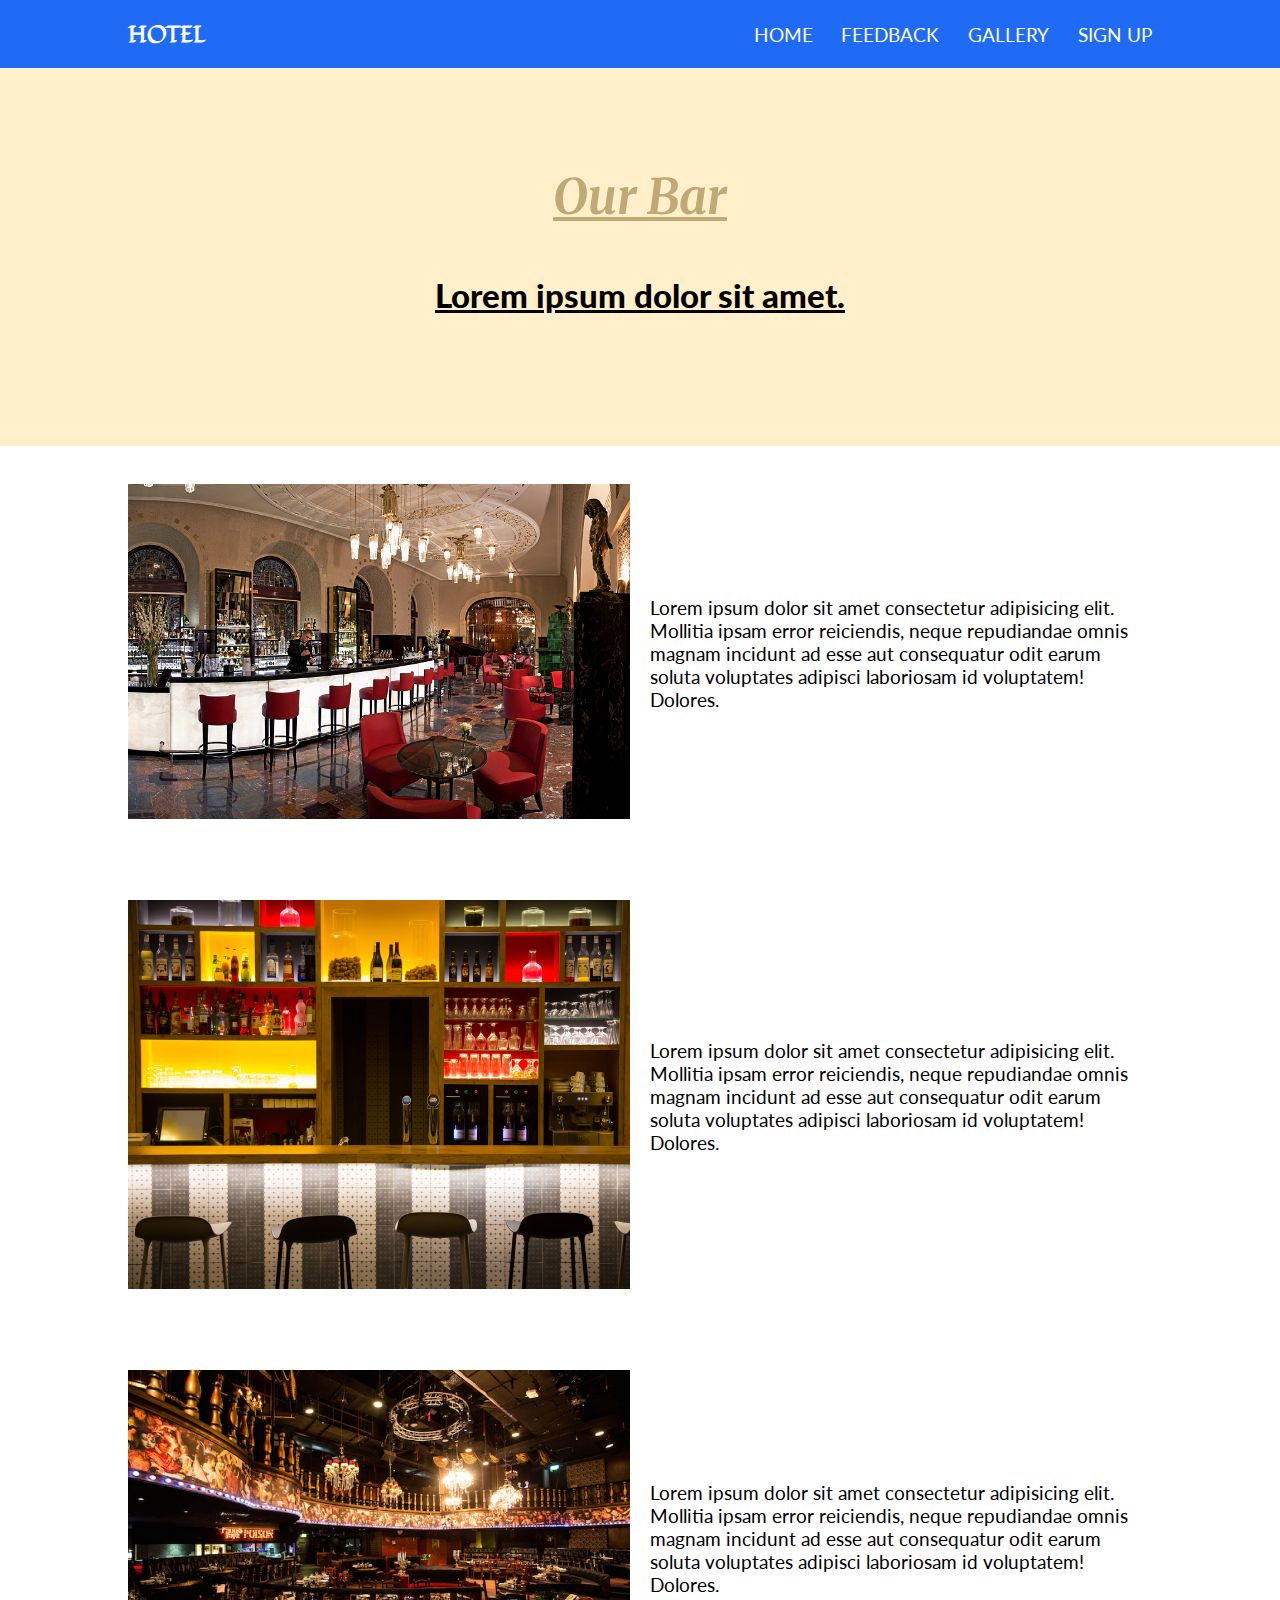
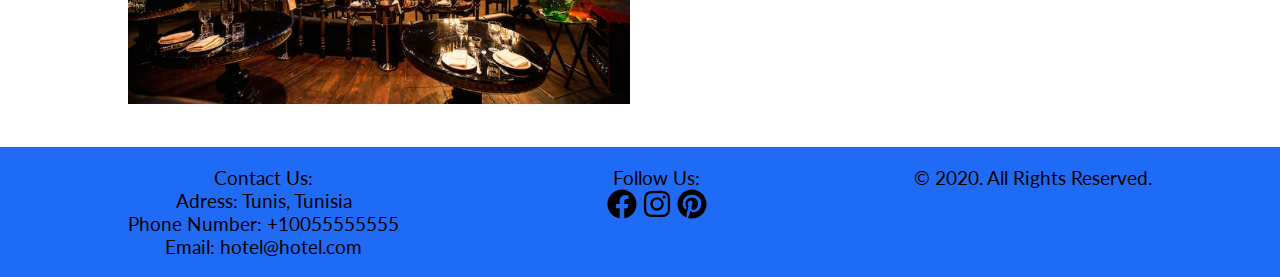
<file: bar.html>
<!DOCTYPE html>
<html lang="en">

<head>
    <meta charset="UTF-8">
    <meta name="viewport" content="width=device-width, initial-scale=1.0">
    <title>Hotel | Our Bar</title>
    <link rel="stylesheet" href="styles/style.css">
    <link
        href="https://fonts.googleapis.com/css2?family=Fondamento:ital@0;1&family=Lato:ital,wght@0,300;0,400;0,700;0,900;1,300;1,400;1,700;1,900&family=Merriweather:ital,wght@0,300;0,400;0,700;0,900;1,300;1,400;1,700;1,900&display=swap"
        rel="stylesheet">
</head>

<body>
    <!--the header navbar and logo-->
    <header>
        <div class="container row">
            <button class="nav-toggle" aria-label="open navigation">
                <span class="hamburger"></span>
            </button>
            <a class="logo" href="home.html">
                <span class="nav__link">Hotel</span>
            </a>
            <nav class="nav">
                <ul class="nav__list">
                    <li class="nav__item"><a href="home.html" class="nav__link">Home</a></li>
                    <li class="nav__item"><a href="feedback.html" class="nav__link">feedback</a></li>
                    <li class="nav__item"><a href="gallery.html" class="nav__link">Gallery</a></li>
                </ul>
                <ul class="nav__list ">
                    <li class="nav__item"><a href="index.html" class="nav__link">Sign Up</a></li>
                </ul>
            </nav>
        </div>
    </header>

    <!--main body of the page-->
    <section>
        <div class="big-title">
            <div class="container">
                <h3 class="section-title">Our Bar</h3>
                <p>Lorem ipsum dolor sit amet.</p>
            </div>
        </div>

        <div class="container row">
            <div class="hero-img col">
                <img src="pics/bar1.jpg" alt="">
            </div>
            <div class="hero-text col">
                <p>Lorem ipsum dolor sit amet consectetur adipisicing elit. Mollitia ipsam error reiciendis, neque
                    repudiandae omnis magnam incidunt ad esse aut consequatur odit earum soluta voluptates adipisci
                    laboriosam id voluptatem! Dolores.
                </p>
            </div>
        </div>

        <div class="container row">
            <div class="hero-img col">
                <img src="pics/bar2.jpg" alt="">
            </div>
            <div class="hero-text col">
                <p>Lorem ipsum dolor sit amet consectetur adipisicing elit. Mollitia ipsam error reiciendis, neque
                    repudiandae omnis magnam incidunt ad esse aut consequatur odit earum soluta voluptates adipisci
                    laboriosam id voluptatem! Dolores.
                </p>
            </div>
        </div>

        <div class="container row">
            <div class="hero-img col">
                <img src="pics/bar3.jpg" alt="">
            </div>
            <div class="hero-text col">
                <p>Lorem ipsum dolor sit amet consectetur adipisicing elit. Mollitia ipsam error reiciendis, neque
                    repudiandae omnis magnam incidunt ad esse aut consequatur odit earum soluta voluptates adipisci
                    laboriosam id voluptatem! Dolores.
                </p>
            </div>
        </div>


    </section>


    <!--footer-->
    <footer>
        <div class="container row">

            <div class="footer_column">
                Contact Us:
                <div>Adress: Tunis, Tunisia</div>
                <div>Phone Number: +10055555555</div>
                <div>Email: hotel@hotel.com</div>
            </div>

            <div class="footer_column">
                Follow Us:
                <div>
                    <a href="https://www.facebook.com/" target="_blank"><img src="pics/facebook.svg"
                            class="social_icons"></a>
                    <a href="https://www.instagram.com/" target="_blank"><img src="pics/instagram.svg"
                            class="social_icons"></a>
                    <a href="https://www.pinterest.com/" target="_blank"><img src="pics/pinterest.svg"
                            class="social_icons"></a>
                </div>
            </div>

            <div class="footer_column">
                &copy; 2020. All Rights Reserved.
            </div>


        </div>
    </footer>
    <script src="js/main.js"></script>

</body>

</html>
</file>
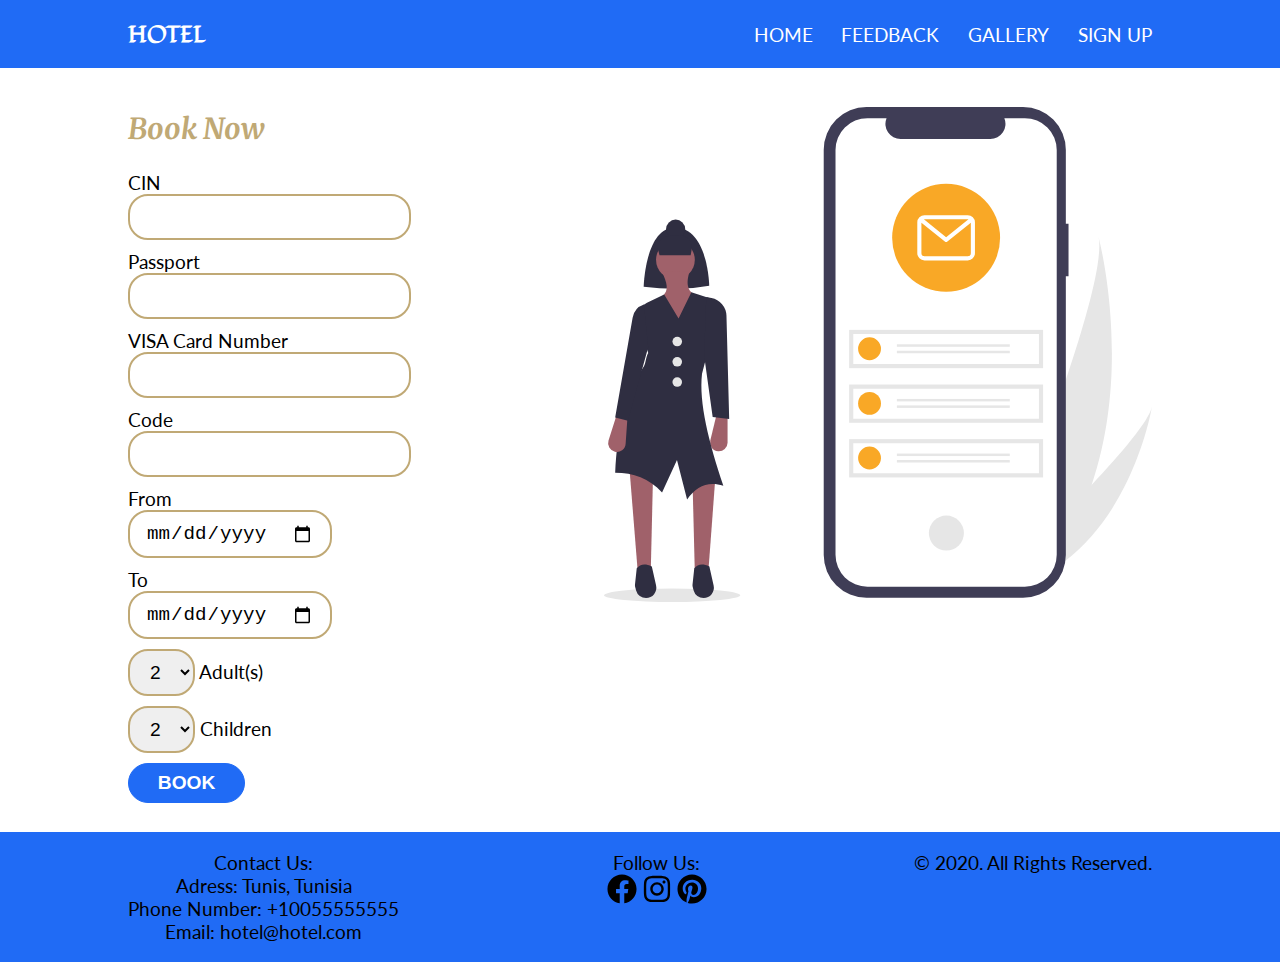
<file: booking.html>
<!DOCTYPE html>
<html lang="en">

<head>
    <meta charset="UTF-8">
    <meta name="viewport" content="width=device-width, initial-scale=1.0">
    <title>Hotel | Booking</title>
    <link rel="stylesheet" href="styles/style.css">
    <link
        href="https://fonts.googleapis.com/css2?family=Fondamento:ital@0;1&family=Lato:ital,wght@0,300;0,400;0,700;0,900;1,300;1,400;1,700;1,900&family=Merriweather:ital,wght@0,300;0,400;0,700;0,900;1,300;1,400;1,700;1,900&display=swap"
        rel="stylesheet">
</head>

<body>
    <!--the header navbar and logo-->
    <header>
        <div class="container row">
            <button class="nav-toggle" aria-label="open navigation">
                <span class="hamburger"></span>
            </button>
            <a class="logo" href="home.html">
                <span class="nav__link">Hotel</span>
            </a>
            <nav class="nav">
                <ul class="nav__list">
                    <li class="nav__item"><a href="home.html" class="nav__link">Home</a></li>
                    <li class="nav__item"><a href="feedback.html" class="nav__link">Feedback</a></li>
                    <li class="nav__item"><a href="gallery.html" class="nav__link">Gallery</a></li>
                </ul>
                <ul class="nav__list ">
                    <li class="nav__item"><a href="index.html" class="nav__link">Sign Up</a></li>
                </ul>
            </nav>
        </div>
    </header>

    <!--booking form-->
    <section class="row container">
        <div class="form">
            <h2 class="section-title">Book Now</h2>

            <form action="" method="POST">
                <label for="cin">CIN</label><br>
                <input type="number" id="cin" required><br>

                <label for="passport">Passport</label><br>
                <input type="number" id="passport" required><br>

                <label for="visa">VISA Card Number</label><br>
                <input type="number" id="visa" required><br>

                <label for="code">Code</label><br>
                <input type="password" id="code" required><br>

                <label for="date">From</label><br>
                <input type="date" id="date" required><br>

                <label for="date">To</label><br>
                <input type="date" id="date" required><br>

                <select name="numberAdults" id="">
                    <option value="">1</option>
                    <option value="" selected>2</option>
                    <option value="">3</option>
                    <option value="">4</option>
                    <option value="">5</option>
                </select> <label>Adult(s)</label><br>

                <select name="numberChildren" id="">
                    <option value="0">0</option>
                    <option value="1">1</option>
                    <option value="2" selected>2</option>
                    <option value="3">3</option>
                    <option value="4">4</option>
                    <option value="5">5</option>
                </select> <label>Children</label><br>

                <input class="btn" type="submit" value="Book">

            </form>
        </div>
        <div class="form_img">
            <img src="pics/mobile_inbox.svg" alt="">
        </div>
    </section>

    <!--footer-->
    <footer>
        <div class="container row">

            <div class="footer_column">
                Contact Us:
                <div>Adress: Tunis, Tunisia</div>
                <div>Phone Number: +10055555555</div>
                <div>Email: hotel@hotel.com</div>
            </div>

            <div class="footer_column">
                Follow Us:
                <div>
                    <a href="https://www.facebook.com/" target="_blank"><img src="pics/facebook.svg"
                            class="social_icons"></a>
                    <a href="https://www.instagram.com/" target="_blank"><img src="pics/instagram.svg"
                            class="social_icons"></a>
                    <a href="https://www.pinterest.com/" target="_blank"><img src="pics/pinterest.svg"
                            class="social_icons"></a>
                </div>
            </div>

            <div class="footer_column">
                &copy; 2020. All Rights Reserved.
            </div>


        </div>
    </footer>
    <script src="js/main.js"></script>
</body>

</html>
</file>
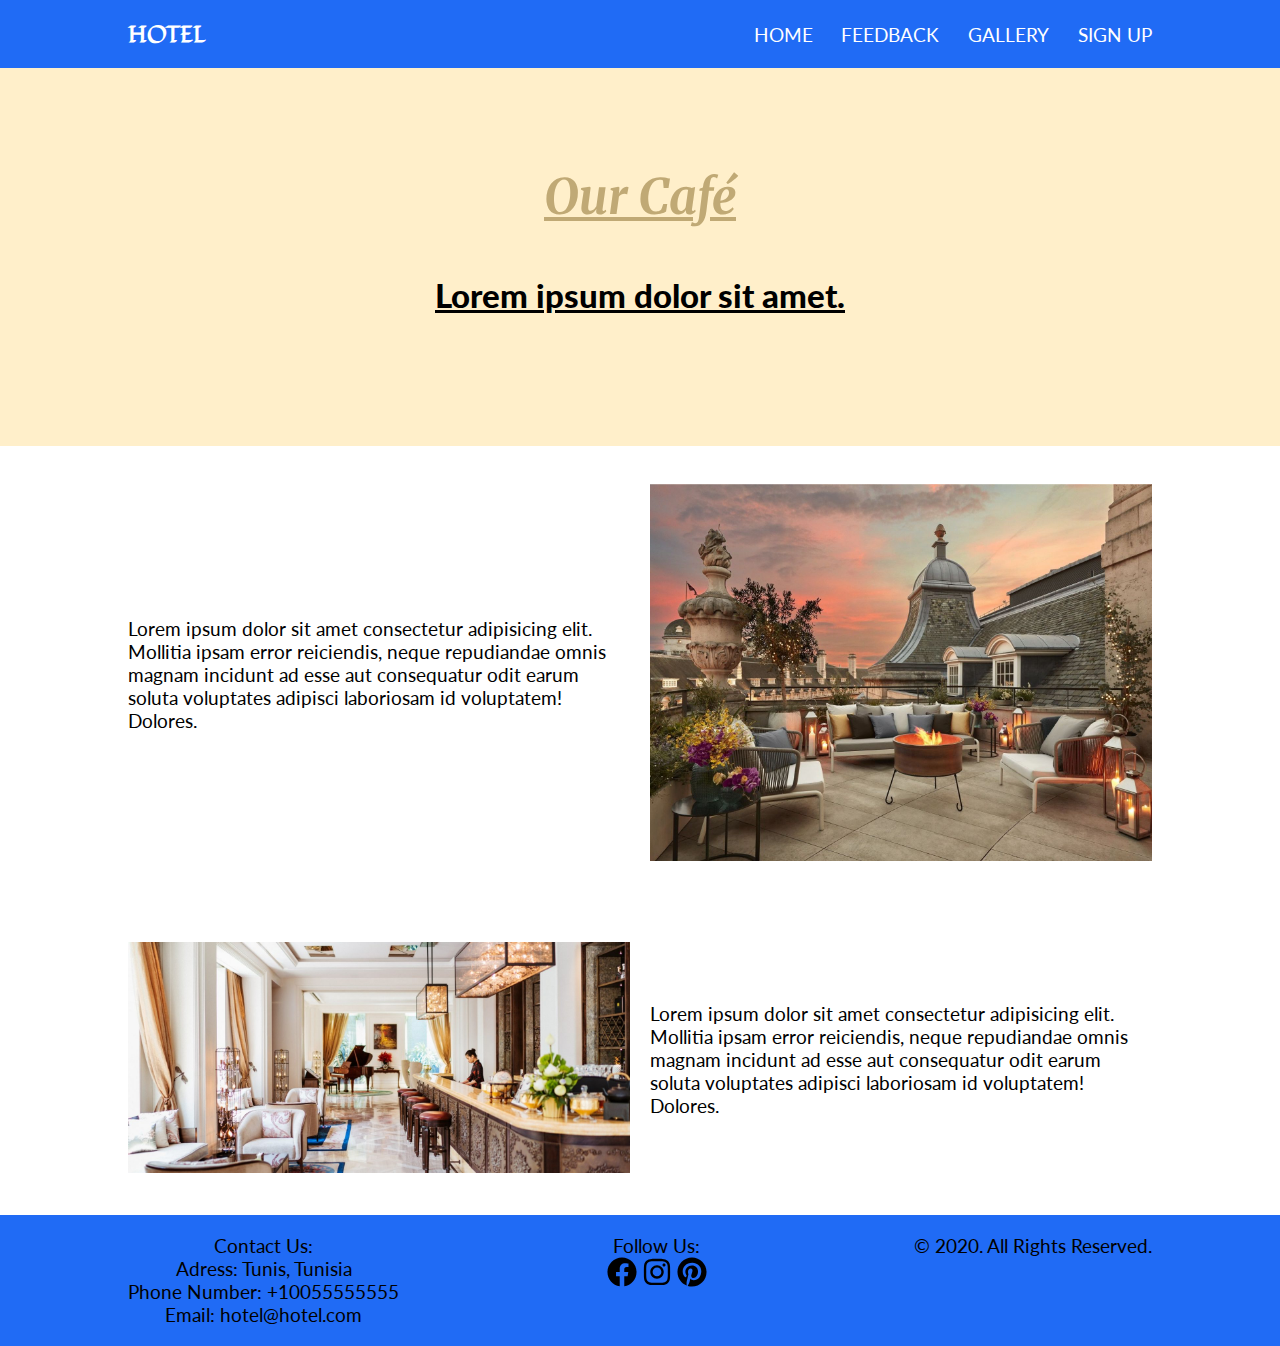
<file: cafe.html>
<!DOCTYPE html>
<html lang="en">

<head>
    <meta charset="UTF-8">
    <meta name="viewport" content="width=device-width, initial-scale=1.0">
    <title>Hotel | Our cafe</title>
    <link rel="stylesheet" href="styles/style.css">
    <link
        href="https://fonts.googleapis.com/css2?family=Fondamento:ital@0;1&family=Lato:ital,wght@0,300;0,400;0,700;0,900;1,300;1,400;1,700;1,900&family=Merriweather:ital,wght@0,300;0,400;0,700;0,900;1,300;1,400;1,700;1,900&display=swap"
        rel="stylesheet">
</head>

<body>
    <!--the header navbar and logo-->
    <header>
        <div class="container row">
            <button class="nav-toggle" aria-label="open navigation">
                <span class="hamburger"></span>
            </button>
            <a class="logo" href="home.html">
                <span class="nav__link">Hotel</span>
            </a>
            <nav class="nav">
                <ul class="nav__list">
                    <li class="nav__item"><a href="home.html" class="nav__link">Home</a></li>
                    <li class="nav__item"><a href="feedback.html" class="nav__link">feedback</a></li>
                    <li class="nav__item"><a href="gallery.html" class="nav__link">Gallery</a></li>
                </ul>
                <ul class="nav__list ">
                    <li class="nav__item"><a href="index.html" class="nav__link">Sign Up</a></li>
                </ul>
            </nav>
        </div>
    </header>

    <!--main body of the page-->
    <section>
        <div class="big-title">
            <div class="container">
                <h3 class="section-title">Our Café</h3>
                <p>Lorem ipsum dolor sit amet.</p>
            </div>
        </div>

        <div class="container row">
            <div class="hero-text col">
                <p>Lorem ipsum dolor sit amet consectetur adipisicing elit. Mollitia ipsam error reiciendis, neque
                    repudiandae omnis magnam incidunt ad esse aut consequatur odit earum soluta voluptates adipisci
                    laboriosam id voluptatem! Dolores.
                </p>
            </div>
            <div class="hero-img col">
                <img src="pics/cafe1.jpg" alt="">
            </div>
        </div>

        <div class="container row">
            <div class="hero-img col">
                <img src="pics/cafe2.jpg" alt="">
            </div>
            <div class="hero-text col">
                <p>Lorem ipsum dolor sit amet consectetur adipisicing elit. Mollitia ipsam error reiciendis, neque
                    repudiandae omnis magnam incidunt ad esse aut consequatur odit earum soluta voluptates adipisci
                    laboriosam id voluptatem! Dolores.
                </p>
            </div>

        </div>


    </section>


    <!--footer-->
    <footer>
        <div class="container row">

            <div class="footer_column">
                Contact Us:
                <div>Adress: Tunis, Tunisia</div>
                <div>Phone Number: +10055555555</div>
                <div>Email: hotel@hotel.com</div>
            </div>

            <div class="footer_column">
                Follow Us:
                <div>
                    <a href="https://www.facebook.com/" target="_blank"><img src="pics/facebook.svg"
                            class="social_icons"></a>
                    <a href="https://www.instagram.com/" target="_blank"><img src="pics/instagram.svg"
                            class="social_icons"></a>
                    <a href="https://www.pinterest.com/" target="_blank"><img src="pics/pinterest.svg"
                            class="social_icons"></a>
                </div>
            </div>

            <div class="footer_column">
                &copy; 2020. All Rights Reserved.
            </div>


        </div>
    </footer>
    <script src="js/main.js"></script>

</body>

</html>
</file>
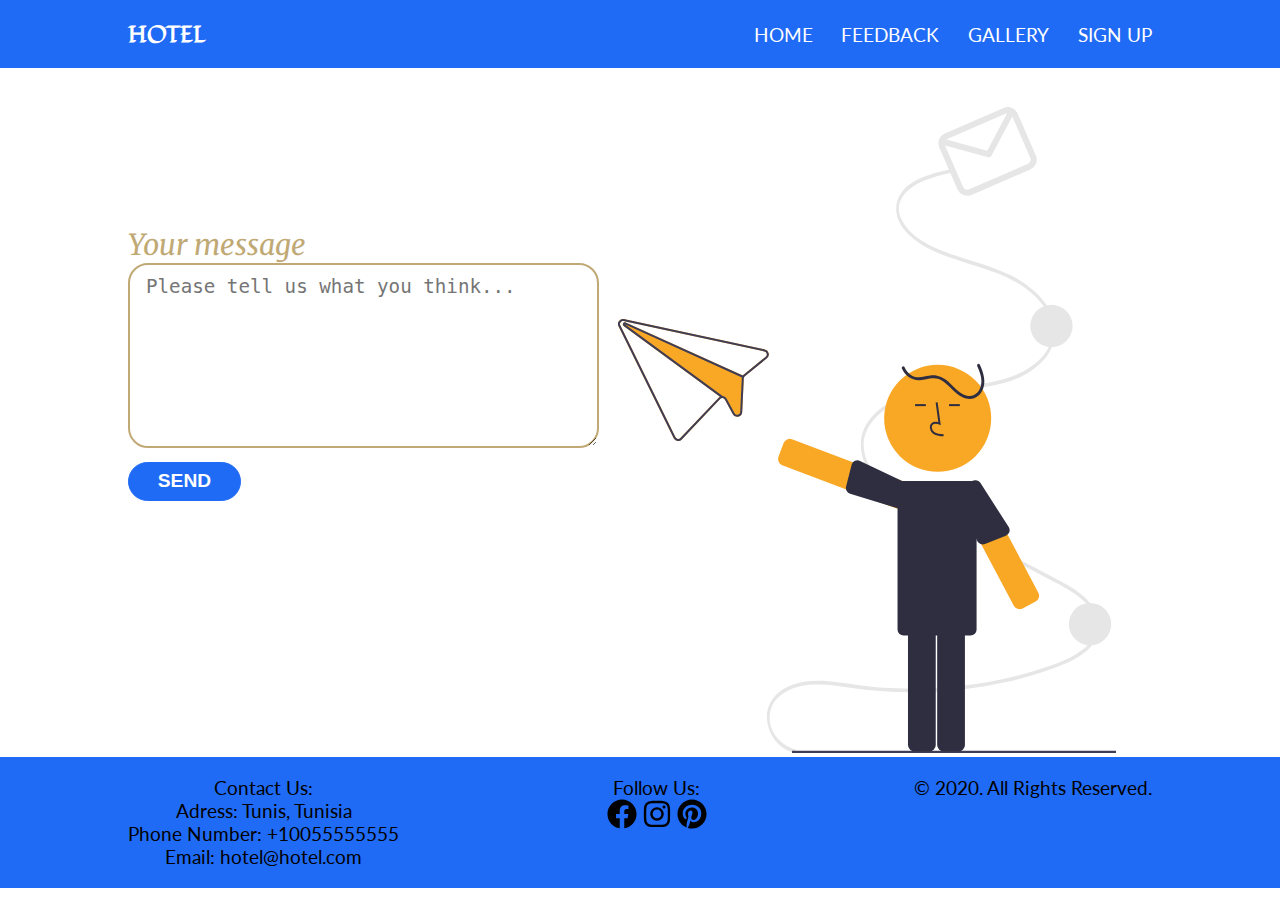
<file: feedback.html>
<!DOCTYPE html>
<html lang="en">

<head>
    <meta charset="UTF-8">
    <meta name="viewport" content="width=device-width, initial-scale=1.0">
    <title>Hotel | Feedback</title>
    <link rel="stylesheet" href="styles/style.css">
    <link
        href="https://fonts.googleapis.com/css2?family=Fondamento:ital@0;1&family=Lato:ital,wght@0,300;0,400;0,700;0,900;1,300;1,400;1,700;1,900&family=Merriweather:ital,wght@0,300;0,400;0,700;0,900;1,300;1,400;1,700;1,900&display=swap"
        rel="stylesheet">
</head>

<body>
    <!--the header navbar and logo-->
    <header>
        <div class="container row">
            <button class="nav-toggle" aria-label="open navigation">
                <span class="hamburger"></span>
            </button>
            <a class="logo" href="home.html">
                <span class="nav__link">Hotel</span>
            </a>
            <nav class="nav">
                <ul class="nav__list">
                    <li class="nav__item"><a href="home.html" class="nav__link">Home</a></li>
                    <li class="nav__item"><a href="feedback.html" class="nav__link">Feedback</a></li>
                    <li class="nav__item"><a href="gallery.html" class="nav__link">Gallery</a></li>
                </ul>
                <ul class="nav__list ">
                    <li class="nav__item"><a href="index.html" class="nav__link">Sign Up</a></li>
                </ul>
            </nav>
        </div>
    </header>

    <!--booking form-->
    <section class="row container">
        <div class="form feedback">
            <h2></h2>
            <form action="" method="GET">
                <label for="title" class="section-title">Your message</label><br>
                <textarea id="title" rows="7" cols="35" placeholder="Please tell us what you think..."></textarea>

                <input class="btn" type="submit" value="Send">

            </form>
        </div>
        <div class="form_img">
            <img src="pics/undraw_Letter.svg" alt="">
        </div>
    </section>

    <!--footer-->
    <footer>
        <div class="container row">

            <div class="footer_column">
                Contact Us:
                <div>Adress: Tunis, Tunisia</div>
                <div>Phone Number: +10055555555</div>
                <div>Email: hotel@hotel.com</div>
            </div>

            <div class="footer_column">
                Follow Us:
                <div>
                    <a href="https://www.facebook.com/" target="_blank"><img src="pics/facebook.svg"
                            class="social_icons"></a>
                    <a href="https://www.instagram.com/" target="_blank"><img src="pics/instagram.svg"
                            class="social_icons"></a>
                    <a href="https://www.pinterest.com/" target="_blank"><img src="pics/pinterest.svg"
                            class="social_icons"></a>
                </div>
            </div>

            <div class="footer_column">
                &copy; 2020. All Rights Reserved.
            </div>


        </div>
    </footer>
    <script src="js/main.js"></script>
</body>

</html>
</file>
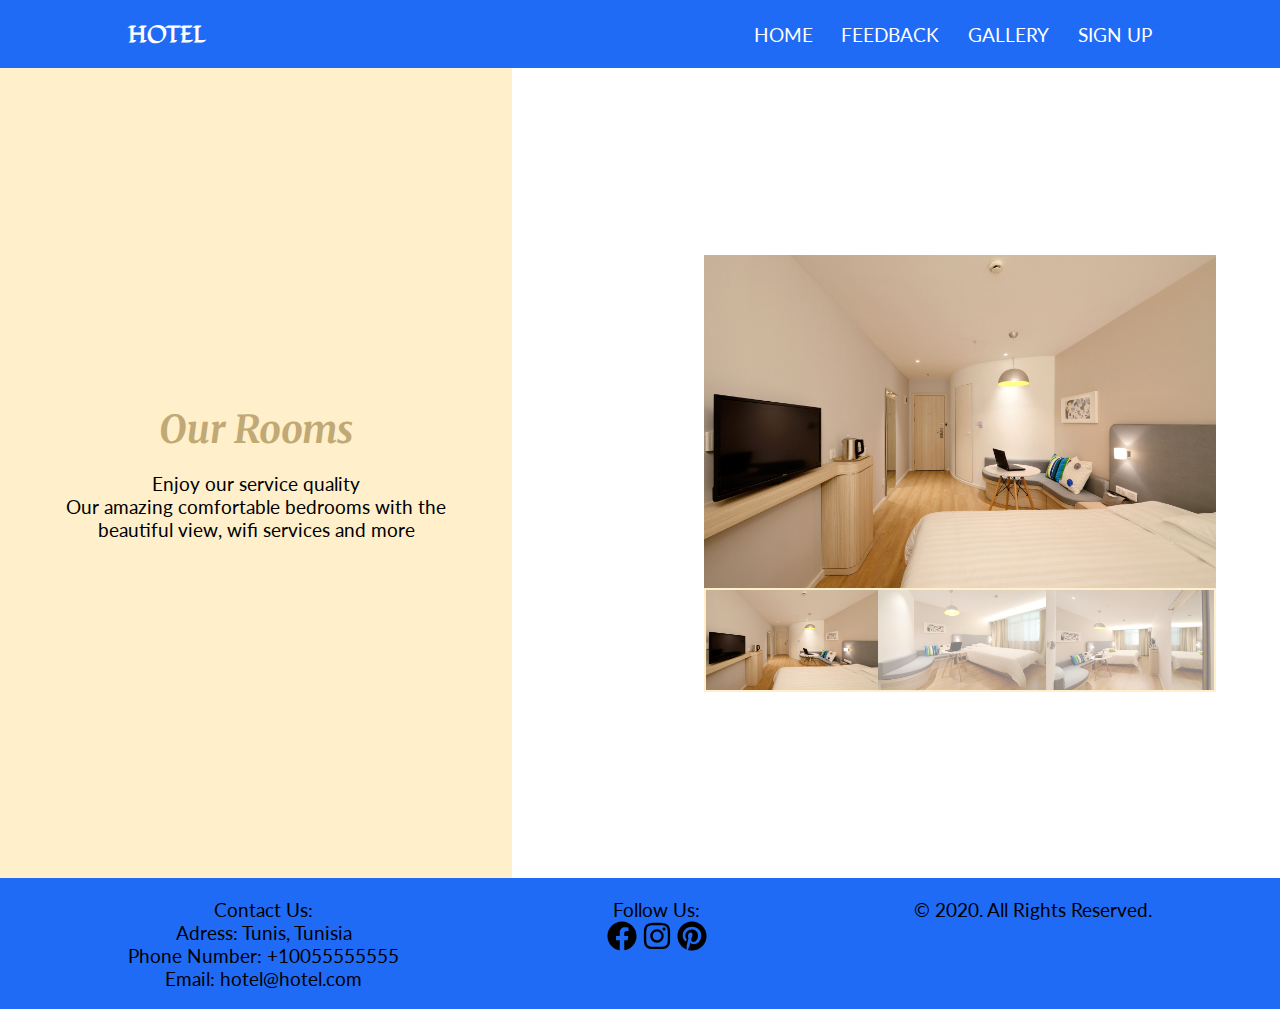
<file: gallery.html>
<!DOCTYPE html>
<html lang="en">

<head>
    <meta charset="UTF-8">
    <meta name="viewport" content="width=device-width, initial-scale=1.0">
    <title>Hotel | Gallery</title>
    <link rel="stylesheet" href="styles/style.css">
    <link
        href="https://fonts.googleapis.com/css2?family=Fondamento:ital@0;1&family=Lato:ital,wght@0,300;0,400;0,700;0,900;1,300;1,400;1,700;1,900&family=Merriweather:ital,wght@0,300;0,400;0,700;0,900;1,300;1,400;1,700;1,900&display=swap"
        rel="stylesheet">
</head>

<body>
    <!--the header navbar and logo-->
    <header>
        <div class="container row">
            <button class="nav-toggle" aria-label="open navigation">
                <span class="hamburger"></span>
            </button>
            <a class="logo" href="home.html">
                <span class="nav__link">Hotel</span>
            </a>
            <nav class="nav">
                <ul class="nav__list">
                    <li class="nav__item"><a href="home.html" class="nav__link">Home</a></li>
                    <li class="nav__item"><a href="feedback.html" class="nav__link">feedback</a></li>
                    <li class="nav__item"><a href="gallery.html" class="nav__link">Gallery</a></li>
                </ul>
                <ul class="nav__list ">
                    <li class="nav__item"><a href="index.html" class="nav__link">Sign Up</a></li>
                </ul>
            </nav>
        </div>
    </header>

    <!--main body of the page-->
    <section class="gallery-section">
        <div class="room-description">
            <h1 class="section-title">Our Rooms</h1>
            <p>Enjoy our service quality<br> Our amazing comfortable bedrooms with the beautiful view, wifi services and
                more
            </p>
        </div>
        <div class="room-gallery">
            <img class="gallery-hightlight" src="pics/room1-big.jpeg" alt="room1" />
            <div class="room-preview">
                <img src="./pics/room1-small.jpeg" class="room-active" alt="" />
                <img src="./pics/room2-small.jpeg" alt="" />
                <img src="./pics/room3-small.jpeg" alt="" />
            </div>
        </div>
    </section>


    <!--footer-->
    <footer>
        <div class="container row">

            <div class="footer_column">
                Contact Us:
                <div>Adress: Tunis, Tunisia</div>
                <div>Phone Number: +10055555555</div>
                <div>Email: hotel@hotel.com</div>
            </div>

            <div class="footer_column">
                Follow Us:
                <div>
                    <a href="https://www.facebook.com/" target="_blank"><img src="pics/facebook.svg"
                            class="social_icons"></a>
                    <a href="https://www.instagram.com/" target="_blank"><img src="pics/instagram.svg"
                            class="social_icons"></a>
                    <a href="https://www.pinterest.com/" target="_blank"><img src="pics/pinterest.svg"
                            class="social_icons"></a>
                </div>
            </div>

            <div class="footer_column">
                &copy; 2020. All Rights Reserved.
            </div>


        </div>
    </footer>
    <script src="js/gallery-app.js"></script>
    <script src="js/main.js"></script>

</body>

</html>
</file>
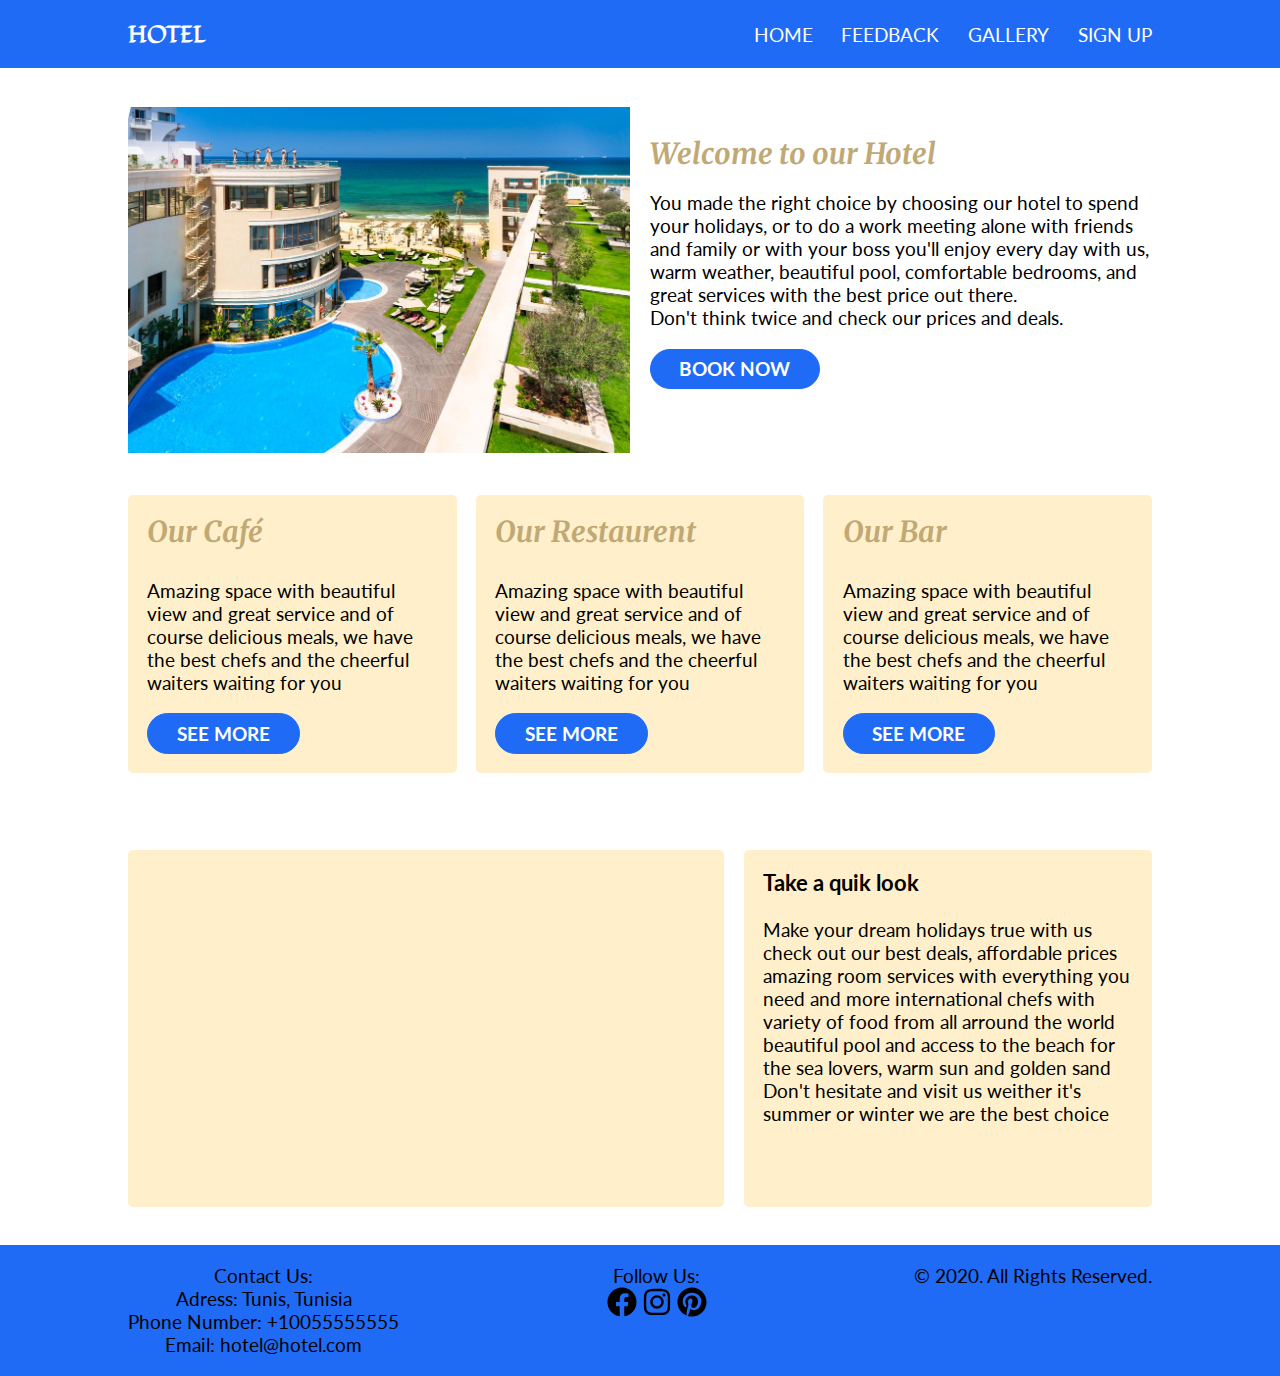
<file: home.html>
<!DOCTYPE html>
<html lang="en">

<head>
    <meta charset="UTF-8">
    <meta name="viewport" content="width=device-width, initial-scale=1.0">
    <title>Hotel | Home page</title>
    <link rel="stylesheet" href="styles/style.css">
    <link
        href="https://fonts.googleapis.com/css2?family=Fondamento:ital@0;1&family=Lato:ital,wght@0,300;0,400;0,700;0,900;1,300;1,400;1,700;1,900&family=Merriweather:ital,wght@0,300;0,400;0,700;0,900;1,300;1,400;1,700;1,900&display=swap"
        rel="stylesheet">
</head>

<body>
    <!--the header navbar and logo-->
    <header>
        <div class="container row">
            <button class="nav-toggle" aria-label="open navigation">
                <span class="hamburger"></span>
            </button>
            <a class="logo" href="home.html">
                <span class="nav__link">Hotel</span>
            </a>
            <nav class="nav">
                <ul class="nav__list">
                    <li class="nav__item"><a href="home.html" class="nav__link">Home</a></li>
                    <li class="nav__item"><a href="feedback.html" class="nav__link">feedback</a></li>
                    <li class="nav__item"><a href="gallery.html" class="nav__link">Gallery</a></li>
                </ul>
                <ul class="nav__list ">
                    <li class="nav__item"><a href="index.html" class="nav__link">Sign Up</a></li>
                </ul>
            </nav>
        </div>
    </header>

    <!--main body of the page-->
    <!--hero section-->
    <section class="container row">
        <div class="hero-img">
            <img class="img" src="pics/hotel3.jpg">
        </div>

        <div class="hero-text">
            <h1 class="section-title">Welcome to our Hotel</h1>
            <p class="main-paragraph">You made the right choice by choosing our hotel to spend your holidays, or to do a
                work meeting
                alone with friends and family or with your boss you'll enjoy every day with us, warm weather, beautiful
                pool, comfortable bedrooms, and great services with the best price out there.<br>
                Don't think twice and check our prices and deals.
            </p>
            <a class="btn" href="booking.html" target="_blank">Book Now</a>
        </div>
    </section>

    <section class="container row">
        <div class="part">
            <h3 class="section-title">Our Café</h3>
            <p>Amazing space with beautiful view and great service and of course delicious meals, we have the best chefs
                and the cheerful waiters waiting for you</p>

            <a class="btn" href="cafe.html" target="_blank">See More</a>
        </div>

        <div class="part">
            <h3 class="section-title">Our Restaurent</h3>
            <p>Amazing space with beautiful view and great service and of course delicious meals, we have the best chefs
                and the cheerful waiters waiting for you</p>

            <a class="btn" href="resto.html" target="_blank">See More</a>
        </div>

        <div class="part">
            <h3 class="section-title">Our Bar</h3>
            <p>Amazing space with beautiful view and great service and of course delicious meals, we have the best chefs
                and the cheerful waiters waiting for you</p>

            <a class="btn" href="bar.html" target="_blank">See More</a>
        </div>
    </section>

    <!--section 2-->
    <section class="container row">

        <div class="part">
            <iframe width="560" height="315" src="https://www.youtube.com/embed/4eJ8sJGh5dA" frameborder="0"
                allow="accelerometer; autoplay; encrypted-media; gyroscope; picture-in-picture"
                allowfullscreen></iframe>
        </div>

        <div class="part txt">
            <h3>Take a quik look</h3>
            <p>Make your dream holidays true with us
                check out our best deals, affordable prices amazing room services with everything you need and more
                international chefs with variety of food from all arround the world
                beautiful pool and access to the beach for the sea lovers, warm sun and golden sand<br>
                Don't hesitate and visit us weither it's summer or winter we are the best choice
            </p>
        </div>
    </section>


    <!--footer-->
    <footer>
        <div class="container row">

            <div class="footer_column">
                Contact Us:
                <div>Adress: Tunis, Tunisia</div>
                <div>Phone Number: +10055555555</div>
                <div>Email: hotel@hotel.com</div>
            </div>

            <div class="footer_column">
                Follow Us:
                <div>
                    <a href="https://www.facebook.com/" target="_blank"><img src="pics/facebook.svg"
                            class="social_icons"></a>
                    <a href="https://www.instagram.com/" target="_blank"><img src="pics/instagram.svg"
                            class="social_icons"></a>
                    <a href="https://www.pinterest.com/" target="_blank"><img src="pics/pinterest.svg"
                            class="social_icons"></a>
                </div>
            </div>

            <div class="footer_column">
                &copy; 2020. All Rights Reserved.
            </div>


        </div>
    </footer>
    <script src="js/main.js"></script>

</body>

</html>
</file>
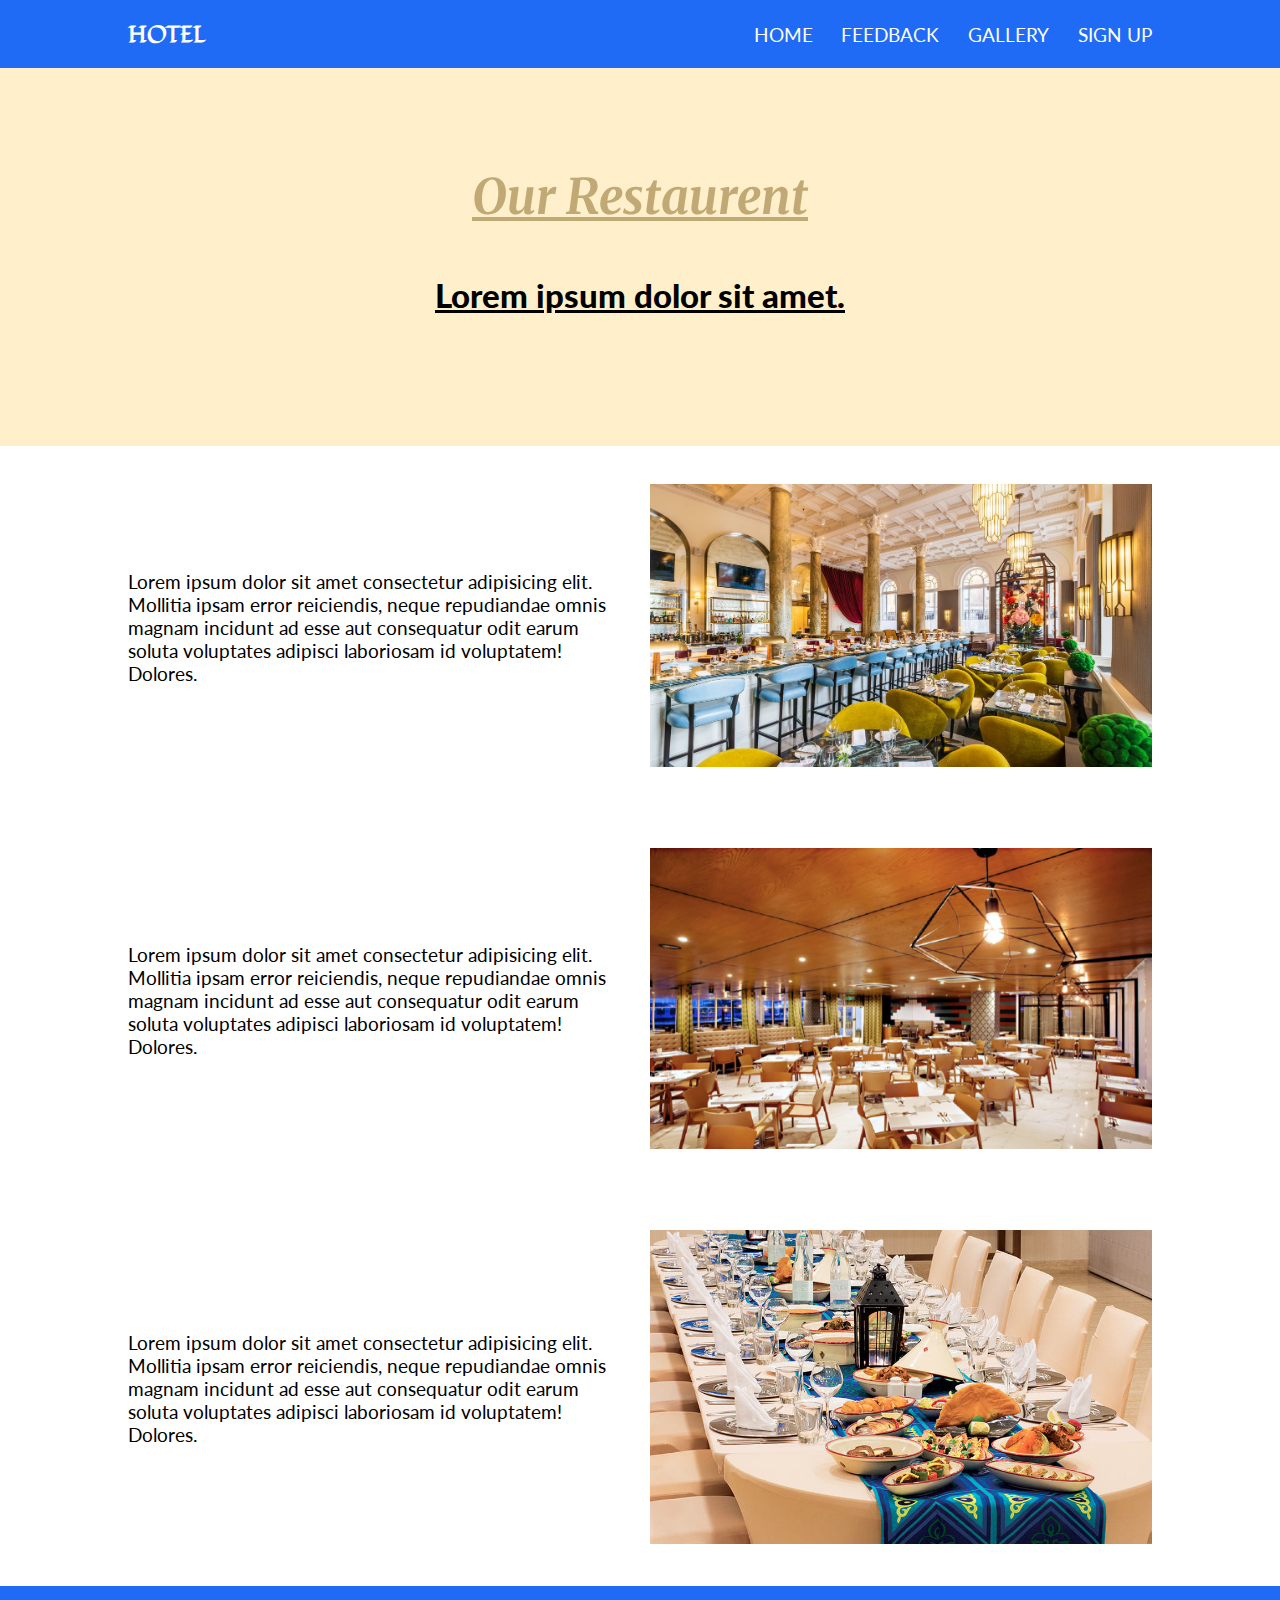
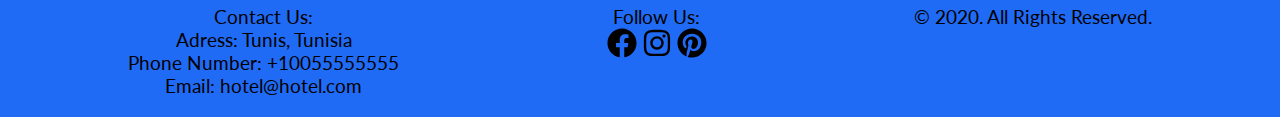
<file: resto.html>
<!DOCTYPE html>
<html lang="en">

<head>
    <meta charset="UTF-8">
    <meta name="viewport" content="width=device-width, initial-scale=1.0">
    <title>Hotel | Our Restaurent</title>
    <link rel="stylesheet" href="styles/style.css">
    <link
        href="https://fonts.googleapis.com/css2?family=Fondamento:ital@0;1&family=Lato:ital,wght@0,300;0,400;0,700;0,900;1,300;1,400;1,700;1,900&family=Merriweather:ital,wght@0,300;0,400;0,700;0,900;1,300;1,400;1,700;1,900&display=swap"
        rel="stylesheet">
</head>

<body>
    <!--the header navbar and logo-->
    <header>
        <div class="container row">
            <button class="nav-toggle" aria-label="open navigation">
                <span class="hamburger"></span>
            </button>
            <a class="logo" href="home.html">
                <span class="nav__link">Hotel</span>
            </a>
            <nav class="nav">
                <ul class="nav__list">
                    <li class="nav__item"><a href="home.html" class="nav__link">Home</a></li>
                    <li class="nav__item"><a href="feedback.html" class="nav__link">feedback</a></li>
                    <li class="nav__item"><a href="gallery.html" class="nav__link">Gallery</a></li>
                </ul>
                <ul class="nav__list ">
                    <li class="nav__item"><a href="index.html" class="nav__link">Sign Up</a></li>
                </ul>
            </nav>
        </div>
    </header>

    <!--main body of the page-->
    <section>
        <div class="big-title">
            <div class="container">
                <h3 class="section-title">Our Restaurent</h3>
                <p>Lorem ipsum dolor sit amet.</p>
            </div>
        </div>

        <div class="container row">
            <div class="hero-text col">
                <p>Lorem ipsum dolor sit amet consectetur adipisicing elit. Mollitia ipsam error reiciendis, neque
                    repudiandae omnis magnam incidunt ad esse aut consequatur odit earum soluta voluptates adipisci
                    laboriosam id voluptatem! Dolores.
                </p>
            </div>
            <div class="hero-img col">
                <img src="pics/resto1.jpg" alt="">
            </div>
        </div>

        <div class="container row">

            <div class="hero-text col">
                <p>Lorem ipsum dolor sit amet consectetur adipisicing elit. Mollitia ipsam error reiciendis, neque
                    repudiandae omnis magnam incidunt ad esse aut consequatur odit earum soluta voluptates adipisci
                    laboriosam id voluptatem! Dolores.
                </p>
            </div>
            <div class="hero-img col">
                <img src="pics/resto2.jpg" alt="">
            </div>

        </div>

        <div class="container row">

            <div class="hero-text col">
                <p>Lorem ipsum dolor sit amet consectetur adipisicing elit. Mollitia ipsam error reiciendis, neque
                    repudiandae omnis magnam incidunt ad esse aut consequatur odit earum soluta voluptates adipisci
                    laboriosam id voluptatem! Dolores.
                </p>
            </div>
            <div class="hero-img col">
                <img src="pics/resto3.jpg" alt="">
            </div>

        </div>


    </section>


    <!--footer-->
    <footer>
        <div class="container row">

            <div class="footer_column">
                Contact Us:
                <div>Adress: Tunis, Tunisia</div>
                <div>Phone Number: +10055555555</div>
                <div>Email: hotel@hotel.com</div>
            </div>

            <div class="footer_column">
                Follow Us:
                <div>
                    <a href="https://www.facebook.com/" target="_blank"><img src="pics/facebook.svg"
                            class="social_icons"></a>
                    <a href="https://www.instagram.com/" target="_blank"><img src="pics/instagram.svg"
                            class="social_icons"></a>
                    <a href="https://www.pinterest.com/" target="_blank"><img src="pics/pinterest.svg"
                            class="social_icons"></a>
                </div>
            </div>

            <div class="footer_column">
                &copy; 2020. All Rights Reserved.
            </div>


        </div>
    </footer>
    <script src="js/main.js"></script>

</body>

</html>
</file>
<file: styles/style.css>
/*general styles*/

/*mobile first approach
*/
*,
*::before,
*::after {
  box-sizing: border-box;
}

body {
  margin: 0;
  font-family: "Lato", sans-serif;
  font-size: 1.2rem;
}

img,
iframe {
  max-width: 100%;
}

h1 {
  font-size: 3rem;
  margin-top: 0;
}
h3 {
  margin-top: 0;
}

.btn {
  display: inline-block;
  text-decoration: none;
  text-transform: uppercase;
  color: #fff;
  font-weight: 700;
  background-color: #206bf5;
  padding: 0.4em 1.5em;
  border-radius: 100px;
  border: #206bf5 solid 1px;
  transition: all 150ms ease-in;
}

.btn:hover,
.btn:focus {
  color: #206bf5;
  background-color: #fff;
}
.btn:focus {
  outline: 0;
}

.container {
  width: 80%;
  max-width: 1100px;
  margin: 0 auto;
  position: relative;
}
/*header*/
header,
footer {
  background: #206bf5;
  padding: 1em 0;
  text-align: center;
}

.nav {
  width: 100%;
}

.nav-toggle {
  cursor: pointer;
  border: 0;
  width: 3em;
  height: 3em;
  padding: 0em;
  border-radius: 50%;
  background: #072a2d;
  color: white;
  transition: opacity 250ms ease;
  position: absolute;
  left: 0;
}

.nav-toggle:focus,
.nav-toggle:hover {
  opacity: 0.75;
}

.hamburger {
  width: 50%;
  position: relative;
}

.hamburger,
.hamburger::before,
.hamburger::after {
  display: block;
  margin: 0 auto;
  height: 3px;
  background: white;
}

.hamburger::before,
.hamburger::after {
  content: "";
  width: 100%;
}

.hamburger::before {
  transform: translateY(-6px);
}

.hamburger::after {
  transform: translateY(3px);
}

.nav {
  visibility: hidden;
  height: 0;
  position: absolute;
}

.nav--visible {
  visibility: visible;
  height: auto;
  position: relative;
}

.nav__list {
  margin: 0;
  padding: 0;
}
.nav__item {
  list-style: none;
  margin-top: 1em;
}

.nav__link {
  text-decoration: none;
  color: #fff;
  text-transform: uppercase;
  transition: all 250ms ease-in;
}

.nav__link:hover,
.nav__link:focus {
  opacity: 70%;
}

.logo {
  height: 30px;
  text-decoration: none;
  font-weight: 900;
  font-family: "Fondamento", cursive;

  font-size: 1.2em;
}

/*section*/
.section-title {
  font-family: "Merriweather", serif;
  font-style: italic;
  font-size: 1.5em;
  color: #c0a975;
}
.form {
  width: 50%;
  margin: 1em auto;
}
.form_img {
  width: 60%;
  margin-top: 2em;
  display: none;
}

input,
textarea,
select {
  margin-bottom: 10px;
  padding: 10px 16px;
  border-radius: 20px;
  border: 2px solid #c0a975;
  font-size: 1em;
  outline: 0;
}

/**formmmm*/
.form-control {
  margin-bottom: 10px;
  padding-bottom: 20px;
  position: relative;
}
.form-control label {
  display: block;
  margin-bottom: 5px;
}

.form-control input:focus {
  outline: 0;
  border-color: #777;
}

.form-control.success input {
  border-color: #2ecc71;
}

.form-control.error input {
  border-color: #e74c3c;
}

.form-control .ii {
  visibility: hidden;
  position: relative;
  top: -43px;
  right: -252px;
}

.form-control.success .ii.fa-check-circle {
  color: #2ecc71;
  visibility: visible;
}

.form-control.error .ii.fa-exclamation-circle {
  color: #e74c3c;
  visibility: visible;
}

.form-control small {
  color: #e74c3c;
  position: absolute;
  bottom: 0;
  left: 0;
  visibility: hidden;
}
.form-control.error small {
  visibility: visible;
}

/*section parts*/

.part {
  background: #ffefca;
  margin: 2em 0;
  padding: 1em;
  border-radius: 5px;
}
.main-paragraph {
  font-size: 0.8em;
}
.col {
  margin: 2em 0;
}
.big-title {
  padding: 3em 0;
  background-color: #ffefca;
  text-align: center;
  font-size: 1.7em;
  font-weight: 900;
}
.big-title p,
.big-title h3 {
  text-decoration: underline;
}

/*footer*/
footer {
  min-height: 6em;
}
.footer_column {
  margin-bottom: 1.5em;
}
.social_icons {
  width: 30px;
  height: 30px;
}
/*********gallery********/

.room-description {
  height: 250px;
  width: 100%;
  display: flex;
  flex-direction: column;
  justify-content: center;
  align-items: center;
  background-color: #ffefca;
}

.room-description h1 {
  margin: 0;
  padding-top: 0.5em;
  font-size: 2em;
}
.room-description p {
  text-align: center;
  font-size: 1em;
  margin: 1em 2em;
}

.room-gallery {
  margin: 2em 0;
  width: 100%;
  display: flex;
  flex-direction: column;
  justify-content: center;
  align-items: center;
}

.gallery-hightlight {
  width: 80%;
}

.room-preview {
  display: flex;
  width: 80%;
  border: 2px solid #ffefca;
}
.room-preview img {
  flex-grow: 1;
  height: 100px;
  opacity: 0.5;
  transition: opacity 0.3s ease;
  cursor: pointer;
}

img.room-active {
  opacity: 1;
}

/**********responsivness :) **************/

@media (min-width: 800px) {
  .nav-toggle {
    display: none;
  }

  .nav {
    visibility: visible;
    display: flex;
    height: auto;
    align-self: center;
    justify-content: flex-end;
    position: relative;
  }

  .nav__list {
    display: flex;
    margin: 0;
  }

  .nav__item {
    margin: 0 0 0 1.5em;
  }

  .row {
    display: flex;
    justify-content: space-between;
    gap: 1em;
  }

  .feedback {
    margin-top: 7em;
  }
  .form_img {
    display: inline;
  }

  .hero-img {
    width: 50%;
    margin-top: 2em;
  }
  .main-paragraph {
    font-size: 1em;
  }
  .hero-text {
    width: 50%;
    align-self: center;
  }

  .footer_column {
    margin-bottom: 0em;
  }
  .txt {
    width: 40%;
  }
  .form-control .ii {
    top: 0px;
    right: 25px;
  }
  /***********gallery*/
  .gallery-section {
    height: 90vh;
  }
  .gallery-section {
    display: flex;
    justify-content: space-between;
  }
  .room-description {
    width: 40%;
    height: 100%;
  }
  .room-gallery {
    width: 50%;
  }
}
</file>
